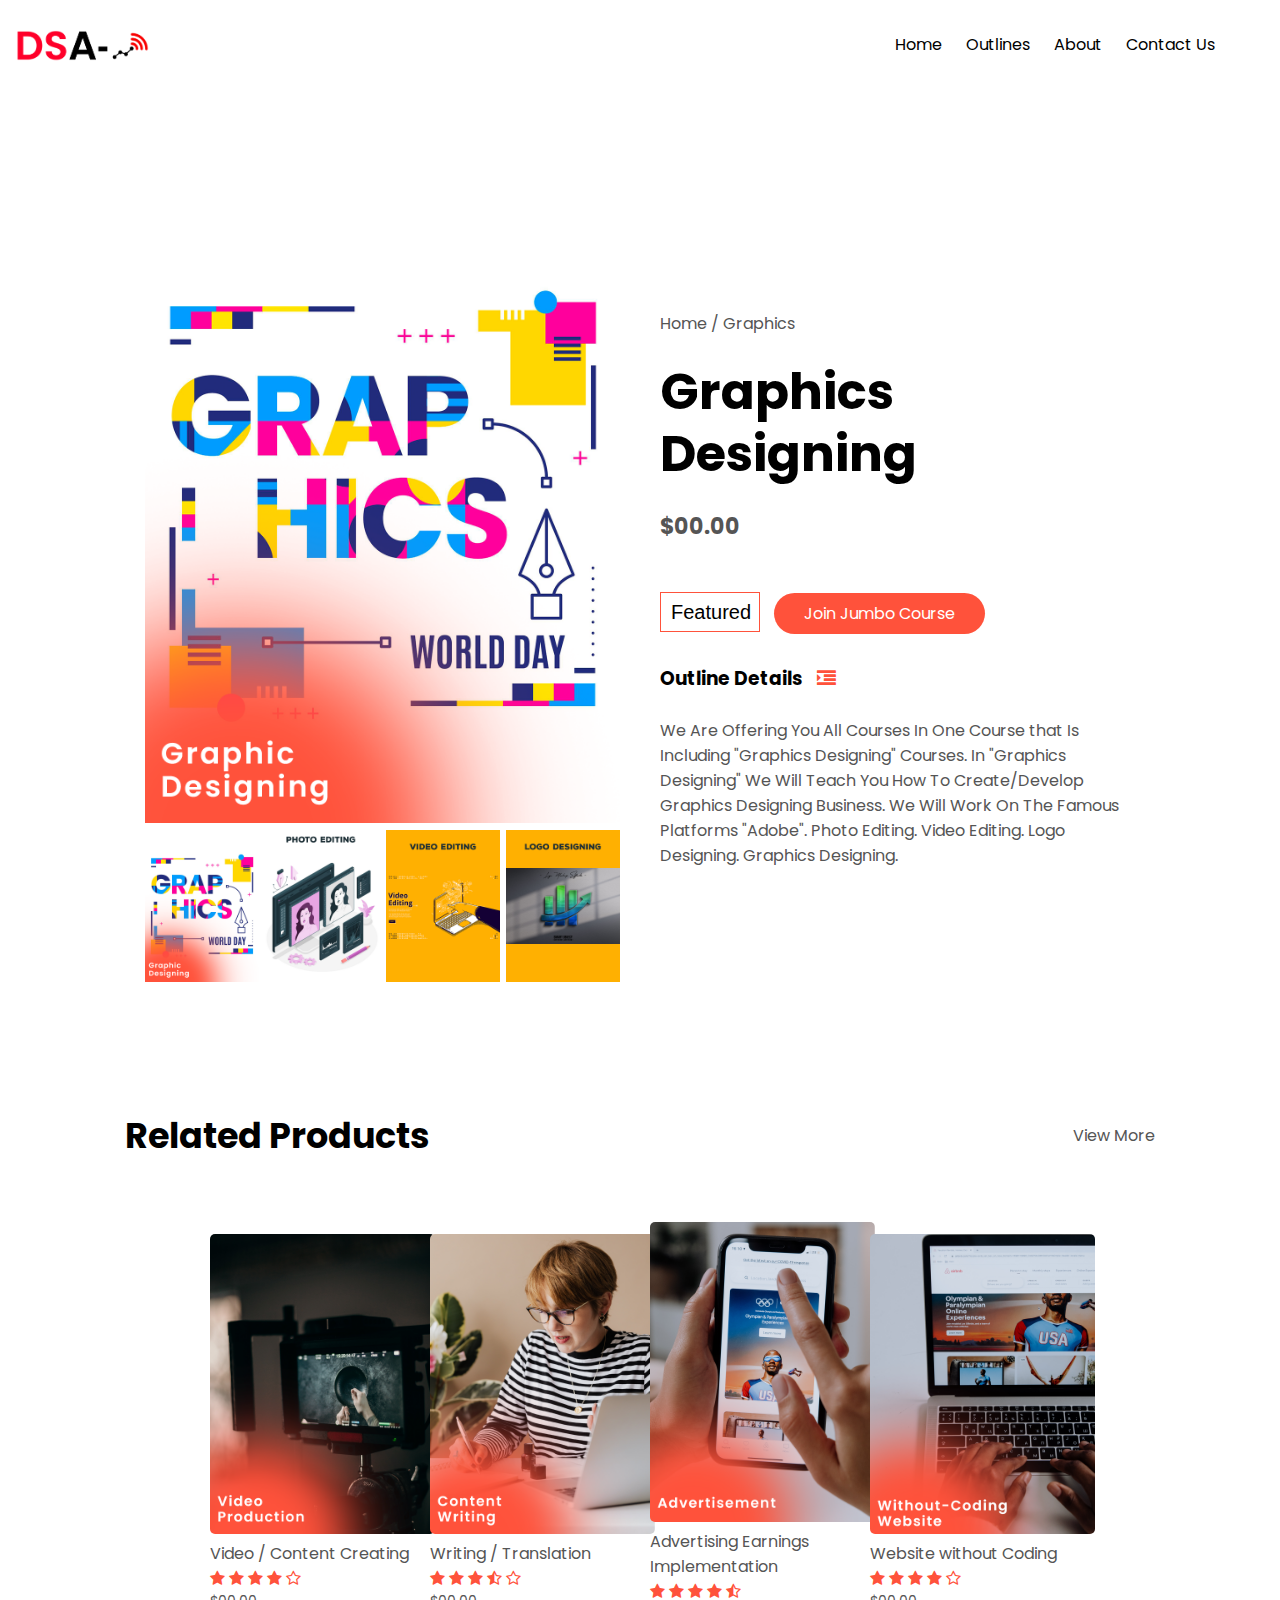
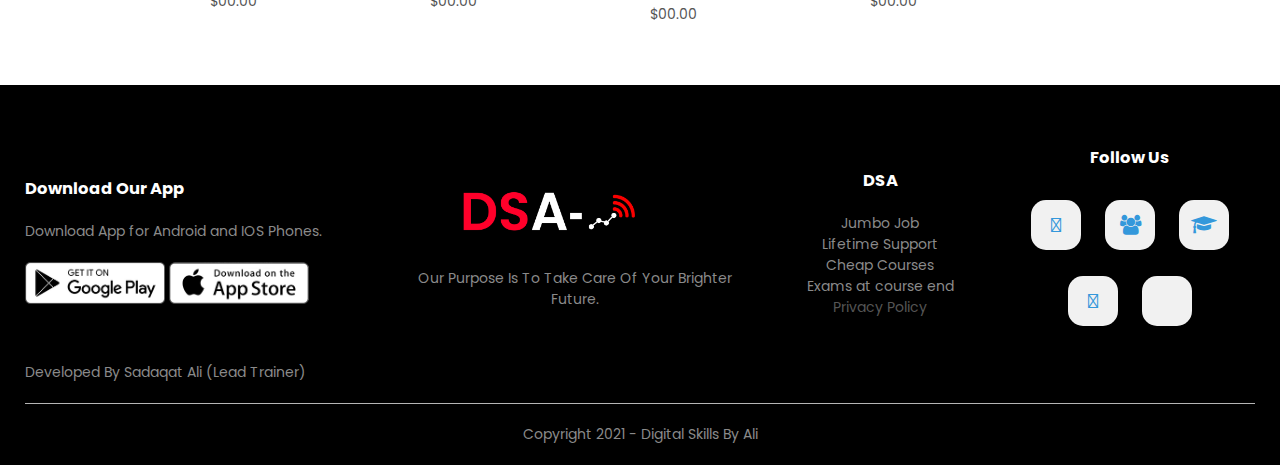
<file: product-details3.html>
<!DOCTYPE html>
<html lang="en">
<head> 
    <meta charset="UTF-8">
    <meta name="viewport" content="width=device-width, initial-scale=1.0">
    <title>OutLine Detail - DSA</title>
    <link rel="stylesheet" href="style.css">
    <link rel="preconnect" href="https://fonts.gstatic.com">
<link href="https://fonts.googleapis.com/css2?family=Poppins:wght@300;400;500;600;700&display=swap" rel="stylesheet">
    <link rel="stylesheet" href="https://stackpath.bootstrapcdn.com/font-awesome/4.7.0/css/font-awesome.min.css">
    </head>
     <body>
       
        
        <div class="container">
        <div class="navbar">
        <div class="logo">
            <a href="index.html">
        <img src="images/dsa.png" width="135px" class="logoimg">
                </a>
        </div>
        <nav>
        <ul id="MenuItems">
            <li><a href="index.html">Home</a></li>
            <li><a href="products.html">Outlines</a></li>
            <li><a href="about.html">About</a></li>
            <li><a href="contact_us.html">Contact Us</a></li>


            </ul>
        
        </nav>
            <img src="images/menu.png" class="menu-icon" onclick="menutoggle()">

        </div>
            
        </div>
<!-----------------single product detail----------->
         <div class="small-container single-product">
         <div class="row">
             <div class="col-2">
             <img src="images/graphics1.png" width="100%" id="ProductImg">
                 <div class="small-img-row">
                 <div class="small-img-col">
                     <img src="images/graphics1.png" width="100%" class="small-img">
                     </div>
                     <div class="small-img-col">
                     <img src="images/graphics2.png" width="100%" class="small-img">
                     </div>
                     <div class="small-img-col">
                     <img src="images/graphics3.png" width="100%" class="small-img">
                     </div>
                     <div class="small-img-col">
                     <img src="images/graphics4.png" width="100%" class="small-img">
                     </div>
                 </div>
             </div>
             <div class="col-2">
             <p>Home / Graphics</p>
                 <h1>Graphics Designing</h1>
                 <h4>$00.00</h4>
<!--
                 <select >
                 <option >Select Size</option>               
                 <option>XXL</option>
                 <option>XL</option>
                 <option>Large</option>                 <option>Medium</option>
                 <option>Small</option>


                 </select>
-->
                 <input type="text" value="Featured">
            <a href="pngs/form.png" download="Form.png" class="btn">Join Jumbo Course</a>
                 <h3>Outline Details <i class="fa fa-indent"></i> 
                </h3>
                 <br> 
                 <p>We Are Offering You All Courses In One Course that Is Including "Graphics Designing" Courses. In "Graphics Designing" We Will Teach You How To Create/Develop Graphics Designing Business. We Will Work On The Famous Platforms "Adobe".
                     Photo Editing. Video Editing. Logo Designing. 
                     Graphics Designing.
                 </p>
             </div>
             </div>
         </div>
         
         
         
         
         
         
         
         
         
         
         
         
         
         
<!------------title------->
        
    <div class="small-container">
        <div class="row row-2">
            <h2>Related Products</h2>
            <a href="products.html">
            <p>View More</p>
                </a>
            </div>
         </div>
         


    
    
        <div class="ali">
    <div class="row">
    <div class="col-4">
        <a href="product-details5.html">
            <img src="images/video1.png">
        </a>
        <h4>Video / Content Creating</h4>
        <div class="rating">
            <i class="fa fa-star"></i>
            <i class="fa fa-star"></i>
            <i class="fa fa-star"></i>
            <i class="fa fa-star"></i>
            <i class="fa fa-star-o"></i>
        </div>
        <p>$00.00</p>
    </div>
    <div class="col-4">
        <a href="product-details6.html">
            <img src="images/blog1.png">
        </a>
        <h4>Writing / Translation</h4>
        <div class="rating">
            <i class="fa fa-star"></i>
            <i class="fa fa-star"></i>
            <i class="fa fa-star"></i>
            <i class="fa fa-star-half-o"></i>
            <i class="fa fa-star-o"></i>
        </div>
        <p>$00.00</p>
    </div>
    <div class="col-4">
        <a href="product-details7.html">
            <img src="images/ads1.png">
        </a>
        <h4>Advertising Earnings Implementation</h4>
        <div class="rating">
            <i class="fa fa-star"></i>
            <i class="fa fa-star"></i>
            <i class="fa fa-star"></i>
            <i class="fa fa-star"></i>
            <i class="fa fa-star-half-o"></i>
        </div>
        <p>$00.00</p>
    </div>
    <div class="col-4">
        <a href="product-details8.html">
            <img src="images/wwc1.png">
        </a>
        <h4>Website without Coding</h4>
        <div class="rating">
            <i class="fa fa-star"></i>
            <i class="fa fa-star"></i>
            <i class="fa fa-star"></i>
            <i class="fa fa-star"></i>
            <i class="fa fa-star-o"></i>
        </div>
        <p>$00.00</p>
    </div>
    </div>
    
    
        </div>


        
<!--        ---------footer-------->
        <div class="footer">
        <div class="container">
            <div class="row">
                <div class="footer-col-1">
                    <h3>Download Our App</h3>
                    <p>Download App for Android and IOS Phones.</p>
                    <div class="app-logo">
                        <img src="images/play-store.png">
                        <img src="images/app-store.png">
        
                    </div>
                </div>
                <div class="footer-col-2">
                    <a href="index.html">
                        <img src="images/dsa white.png" width="245px" class="logoimg">
                    </a>
                    <p>Our Purpose Is To Take Care Of Your Brighter Future.</p>
                </div>
                <div class="footer-col-3">
                    <h3>DSA</h3>
                    <ul>
                        <li>Jumbo Job</li>
                        <li>Lifetime Support</li>
                        <li>Cheap Courses</li>
                        <li>Exams at course end</li>
                        <a href="about.html">
                            <li>Privacy Policy</li>
                        </a>
        
                    </ul>
                </div>
                <div class="footer-col-4">
                    <h3>Follow Us</h3>
                    <ul>
                        <a class="btn3" href="https://www.facebook.com/digitalskillsbyali/">
                            <i class="fab fa-facebook-f"></i>
                        </a>
                        <a class="btn3" href="https://www.facebook.com/groups/253959349431152">
                            <i class="fa fa-users"></i>
                        </a>
                        <a class="btn3" href="https://mtb.edu.pk/">
                            <i class="fa fa-graduation-cap"></i>
                        </a>
                        <a class="btn3" href="https://github.com/sadaqat547">
                            <i class="fab fa-github"></i>
                        </a>
                        <a class="btn3" href="http://m.me/BusinessPersonSDK">
                            <i class="fab fa-facebook-messenger"></i>
                        </a>
        
        
                    </ul>
        
                </div>
        
        
            </div>
            <p class="developer">Developed By Sadaqat Ali (Lead Trainer)</p>
            <hr>
            <p class="copyright">Copyright 2021 - Digital Skills By Ali</p>
        </div>
        </div>
        
        
<!--        --------js for toggle menu-------->
        <script>
        var MenuItems = document.getElementById("MenuItems");
            MenuItems.style.maxHeight = "0px";
            function menutoggle(){
                if(MenuItems.style.maxHeight == "0px"){
                    MenuItems.style.maxHeight = "200px";
                }
                else
                {
                    MenuItems.style.maxHeight = "0px";
                }
            }
        </script>
<!---------------js for product gallery--------->
         <script>
         var ProductImg = document.getElementById("ProductImg");
         var SmallImg = document.getElementsByClassName("small-img");
             SmallImg[0].onclick = function()
             {
                ProductImg.src =  SmallImg[0].src;
             }
             SmallImg[1].onclick = function()
             {
                ProductImg.src =  SmallImg[1].src;
             }
             SmallImg[2].onclick = function()
             {
                ProductImg.src =  SmallImg[2].src;
             }
             SmallImg[3].onclick = function()
             {
                ProductImg.src =  SmallImg[3].src;
             }
         </script>
         
        
         
         
         
         
         
         
    </body>
</html>
</file>
<file: style.css>
@import url("https://fonts.googleapis.com/css?family=Lobster+Two:700|Poppins&display=swap");

* {
  margin: 0;
  padding: 0;
  box-sizing: border-box;
}
body {
  font-family: "Poppins", sans-serif;
}
#loading {
  position: fixed;
  width: 100%;
  height: 100vh;
  background: #fff url("images/loader.gif") no-repeat center center;
  z-index: 99999;
}
.navbar {
  display: flex;
  align-items: center;
  border-radius: 40px;
  padding: 20px;
}

.clickhere {
  font-size: 0px;
  resize: horizontal;
}

nav {
  flex: 1;
  text-align: right;
}

nav ul {
  display: inline-block;
  list-style-type: none;
}
nav ul li {
  display: inline-block;
  margin-right: 20px;
}
nav ul li a {
  color: rgb(0, 0, 0);
  text-decoration: none;
  font-size: 16px;
}
nav ul li::after {
  content: "";
  width: 0%;
  border: 5px;
  height: 2px;
  background: #ff523b;
  display: block;
  margin: auto;
  transition: 0.5s;
}

nav ul li:hover::after {
  width: 100%;
}
a {
  text-decoration: none;
  color: #555;
}
p {
  color: #555;
}
.container {
  max-width: 1300px;
  margin: auto;
  padding-left: 25px;
  padding-right: 25px;
}
.row {
  display: flex;
  align-items: center;
  flex-wrap: wrap;
  justify-content: space-around;
}
.rowheader {
  display: flex;
  align-items: center;
  flex-wrap: wrap;
  justify-content: space-around;
}
.col-2 {
  flex-basis: 50%;
  min-width: 300px;
}
.col-2 img {
  max-width: 100%;
  padding: 50px 0;
}
.col-2 img:hover {
  transition: 1s;
  transform: scale(1.1);
  z-index: 2;
}
.logoimg {
  margin-top: 10px;
  margin-left: -30px;
  margin-right: 20px;
}

.col-2 h1 {
  font-size: 50px;
  line-height: 62px;
  margin: 25px 0;
}
.hire_us{
  display: inline-block;
  color: #ffffff;
  border: none;
  border-radius: 30px;
  transition: ease-out 0.5s;
  outline: none;
  border: 2px solid #ffffff;
  position: relative;
  z-index: 1;
}
.btn1 {
  display: inline-block;
  color: #ff523b;
  padding: 8px 30px;
  margin: 30px 0;
  border: none;
  border-radius: 30px;
  transition: ease-out 0.5s;
  outline: none;
  border: 2px solid #ff523b;
  position: relative;
  z-index: 1;
}
.btnhire {
  display: inline-block;
  color: #ff523b;
  padding: 6px 10px;
  margin: 20px 0;
  border: none;
  border-radius: 30px;
  transition: ease-out 0.5s;
  outline: none;
  border: 2px solid #ff523b;
  position: relative;
  z-index: 1;
}

.btn1:hover {
  cursor: pointer;
  color: white;
  border-color: black;
}
.hire_us:hover {
  cursor: pointer;
  color: white;
  border-color: black;
}

.btnhire:hover {
  cursor: pointer;
  color: white;
  border-color: black;
}
.btn1::before {
  transition: 0.5s all ease;
  position: absolute;
  top: 0;
  left: 50%;
  right: 50%;
  bottom: 0;
  opacity: 0;
  content: "";
  background-color: black;
}
.hire_us::before {
  transition: 0.5s all ease;
  position: absolute;
  top: 0;
  left: 50%;
  right: 50%;
  bottom: 0;
  opacity: 0;
  content: "";
  background-color: black;
}
.btnhire::before {
  transition: 0.5s all ease;
  position: absolute;
  top: 0;
  left: 50%;
  right: 50%;
  bottom: 0;
  opacity: 0;
  content: "";
  background-color: black;
}
.btn1:hover:before {
  transition: 0.5s all ease;
  left: 0;
  border-radius: 30px;
  right: 0;
  opacity: 1;
  z-index: -1;
}
.hire_us:hover:before {
  transition: 0.5s all ease;
  left: 0;
  border-radius: 30px;
  right: 0;
  opacity: 1;
  z-index: -1;
}
.btnhire:hover:before {
  transition: 0.5s all ease;
  left: 0;
  border-radius: 30px;
  right: 0;
  opacity: 1;
  z-index: -1;
}
.btn2 {
  display: inline-block;
  background: #ff523b;
  color: #fff;
  padding: 8px 30px;
  margin: 30px 0;
  border: none;
  border-radius: 30px;
  box-shadow: inset 0 0 0 0 black;
  transition: ease-out 0.5s;
  outline: none;
}

.btn2:hover {
  box-shadow: inset 210px 0 0 0 black;
  cursor: pointer;
  color: white;
}

.btn {
  display: inline-block;
  background: #ff523b;
  color: #fff;
  padding: 8px 30px;
  margin: 30px 0;
  border: none;
  border-radius: 30px;
  box-shadow: inset 0 0 0 0 black;
  transition: ease-out 0.5s;
  outline: none;
}

.btn:hover {
  box-shadow: inset 210px 0 0 0 black;
  cursor: pointer;
  color: white;
}

.header {
  background: radial-gradient(#fff, #ffd6d6);
}
.header .row {
  margin-top: 70px;
}
.first-time {
  color: black;
  text-shadow: black;
}

/* ----------------typing anim------------ */

h2 {
  font-weight: 50px;
  font-size: 35px;
}
.col-2 h2 span.typed-text {
  font-weight: 50px;
  font-size: 35px;
  color: red;
}

.col-2 h2 span.cursor {
  display: inline-block;
  background-color: red;
  margin-left: 0.1rem;
  width: 3px;
  animation: blink 1s infinite;
}
.col-2 h2 span.cursor.typing {
  animation: none;
}

@keyframes blink {
  0% {
    background-color: red;
  }

  49% {
    background-color: red;
  }

  50% {
    background-color: transparent;
  }

  99% {
    background-color: transparent;
  }

  100% {
    background-color: red;
  }
}

/* ----------------typing anim------------ */
/* -----------nav and header--------- */
/* -----------images sliding------------ --------------col-3---------- */

.carousel {
  margin-top: 40px;
  background: rgb(255, 255, 255);
}

.carousel-cell {
  width: auto;
  height: 400px;
  margin-right: 10px;
  border-radius: 5px;
  counter-increment: carousel-cell;
}

/* cell number */
.carousel-cell:before {
  display: block;
  text-align: center;
  content: counter(gallery-cell);
  line-height: 200px;
  font-size: 80px;
  color: white;
}

.categories {
  margin: 70px 0;
}

.col-3 {
  flex-basis: 30%;

  min-width: 250px;
  margin-bottom: 30px;
}

.col-3 img {
  height: 100%;
  width: 100%;
}
.col-3 p {
  font-size: 12px;
  margin: 12px 0;
  color: #777;
}

.col-3-joincourse p {
  font-size: 19px;
  margin: 12px 0;
  padding-left: 20%;
  scroll-padding-top: 10%;
  padding-right: 20%;
  color: #777;
}
.ccc {
  align-content: center;
}
.small-container {
  max-width: 1080px;
  margin: auto;
  padding-left: 25px;
  padding-right: 25px;
}
/* -----------images------------ --------------col-3---------- */

/* ------------col33 about --------------- */
.col-33 {
  flex-basis: 30%;
  min-width: 650px;
  margin-bottom: 30px;
}
.col-33 img {
  height: 100%;
  width: 100%;
}
/* ------------col33 about --------------- */
/* ---------------detailedoutlines---------- */
.col-4 {
  flex-basis: 25%;
  padding: 10px;
  min-width: 200px;
  margin-bottom: 50px;
  transition: transform 0.5s;
}
.col-4 img {
  width: 225px;
  height: 300px;
  border-radius: 5px;
  align-items: center;
}

h4 {
  color: #555;
  font-weight: normal;
}
.col-4 p {
  font-size: 14px;
}
.rating .fa {
  color: #ff523b;
}
.col-4:hover {
  transform: scale(1.3);
  z-index: 2;
}
.col-hire {
  flex-basis: 25%;
  min-width: max-content;
  margin-bottom: 50px;
  transition: transform 0.5s;
}

.col-hire img {
  width: 1000px;
  height: 714px;
  border-radius: 5px;
  align-items: center;
}
/* ---------------detailedoutlines---------- */
/* ----------titles------------- */
.title {
  text-align: center;
  margin: 0 auto 8px;
  position: relative;
  line-height: 60px;
  color: #555;
}
.subtitle {
  text-align: center;
  margin: 0 auto 8px;
  position: relative;
  line-height: 60px;
  color: #555;
}

.title:hover::after {
  width: 20%;
}

.title::after {
  content: "";
  background: #ff523b;
  width: 5%;
  height: 4px;
  border-radius: 5px;
  display: block;

  margin: auto;
  transition: 0.5s;
}
/* ----------titles------------- */
/* ----------------titleeeee----------- */
.titlee {
  text-align: center;
  margin: 0 auto 8px;
  position: relative;
  line-height: 60px;
  color: white;
  padding: 20px;
}

.titlee:hover::after {
  width: 20%;
}

.titlee::after {
  content: "";
  background: #ff523b;
  width: 5%;
  height: 4px;
  border-radius: 5px;
  display: block;
  margin: auto;
  transition: 0.5s;
}

/* ----------------titleeeee----------- */
/*-------text outlines-------*/
.offer {
  background: radial-gradient(#fff, #ffd6d6);
  /* background: radial-gradient(#fff, #ebe9e9); */

  margin-top: 80px;
  padding: 30px 0;
}
.col-2 .offer-img {
  padding: 50px;
}
small {
  color: #555;
}
/*-------text outlines-------*/
/* -----------------pricingtable-------- */
.pricingbody {
  background: radial-gradient(#fff, #ffd6d6);

  padding: 20px;
}
.pricing-table {
  display: flex;
  flex-wrap: wrap;
  justify-content: space-around;
  width: min(1600px, 100%);
  margin: auto;
}

.pricing-card {
  flex: 1;
  height: 100%;
  max-width: 360px;
  border: 2px solid black;
  box-shadow: 0 0 20px 0 rgba(0, 0, 0, 0.1);
  border-radius: 8px;
  margin: 20px 10px;
  text-align: center;
  box-shadow: black 2px;
  cursor: pointer;
  overflow: hidden;
  color: black;
  transition: 0.3s linear;
}

.pricing-card-header1 {
  background-color: black;
  display: inline-block;
  color: #fff;
  padding: 12px 20px;
  border-radius: 0 0 20px 20px;
  font-size: 12px;
  text-transform: uppercase;
  font-weight: 600;
  transition: 0.4s linear;
}
.pricing-card-header2 {
  background-color: black;
  display: inline-block;
  color: #fff;
  padding: 22px 27px;
  border-radius: 0 0 50px 50px;
  font-size: 14px;
  text-transform: uppercase;
  font-weight: 600;
  transition: 0.4s linear;
}
.pricing-card-header3 {
  background-color: black;
  display: inline-block;
  color: #fff;
  padding: 32px 20px;
  border-radius: 0 0 45px 45px;
  font-size: 16px;
  text-transform: uppercase;
  font-weight: 600;
  transition: 0.4s linear;
}
.pricing-card-header4 {
  background-color: black;
  display: inline-block;
  color: #fff;
  padding: 22px 27px;

  border-radius: 0 0 50px 50px;
  font-size: 14px;
  text-transform: uppercase;
  font-weight: 600;
  transition: 0.4s linear;
}
.pricing-card-header5 {
  background-color: black;
  display: inline-block;
  color: #fff;
  padding: 12px 20px;

  border-radius: 0 0 20px 20px;
  font-size: 12px;
  text-transform: uppercase;
  font-weight: 600;
  transition: 0.4s linear;
}

.pricing-card:hover .pricing-card-header1 {
  box-shadow: 0 0 0 26em black;
}
.pricing-card:hover .pricing-card-header2 {
  box-shadow: 0 0 0 26em black;
}
.pricing-card:hover .pricing-card-header3 {
  box-shadow: 0 0 0 26em black;
}
.pricing-card:hover .pricing-card-header4 {
  box-shadow: 0 0 0 26em black;
}
.pricing-card:hover .pricing-card-header5 {
  box-shadow: 0 0 0 26em black;
}

.price {
  font-size: 40px;
  color: #ff523b;
  margin: 40px 0;
  transition: 0.2s linear;
}

.price sup,
.price span {
  font-size: 22px;
  font-weight: 700;
}

.pricing-card:hover,
.pricing-card:hover .price {
  color: #fff;
  transform: scale(1.1);
}

.pricing-card li {
  font-size: 16px;
  padding: 3px;
  text-transform: uppercase;
}

.order-btn {
  display: inline-block;
  margin-bottom: 40px;
  margin-top: 30px;
  border: 2px solid black;
  color: black;
  padding: 18px 40px;
  border-radius: 8px;
  text-transform: uppercase;
  font-weight: 500;
  transition: 0.3s linear;
}

.order-btn:hover {
  background-color: black;
  color: #fff;
}

@media screen and (max-width: 1100px) {
  .pricing-card {
    flex: 50%;
  }
}
/* -----------------pricingtable-------- */

/*<!----------testimonial-------->*/
/* ------------student reviews-------------- */
.testimonial {
  padding-top: 100px;
}
.testimonial .col-3 {
  text-align: center;
  padding: 40px 20px;
  box-shadow: 0 0 20px 0 rgba(0, 0, 0, 0.1);
  cursor: pointer;
  transition: transform 0.5s;
}
.testimonial .col-33 {
  text-align: center;
  padding: 40px 20px;
  box-shadow: 0 0 20px 0 rgba(0, 0, 0, 0.1);
  cursor: pointer;
  transition: transform 0.5s;
}
.testimonial .col-3 img {
  width: 50px;
  margin-top: 20px;
  border-radius: 50%;
}
.testimonial .col-33 img {
  width: 100px;
  margin-top: 20px;
  border-radius: 50%;
}
.testimonial .col-3:hover {
  transform: translateY(-10px);
}
.fa.fa-quote-left {
  font-size: 34px;
  color: #ff523b;
}

.testimonial .col-3 h3 {
  font-weight: 600;
  color: #555;
  font-size: 16px;
}
/* ------------student reviews-------------- */
/* -------connected colleges----- -----------col-5------------ */

.brands {
  margin: 100px auto;
}
.col-5 {
  margin-top: 60px;
  width: 160px;
}
.col-5 img {
  width: 100%;
  cursor: pointer;
  filter: grayscale(100%);
}
.col-5 img:hover {
  filter: grayscale(0);
}
.brands h1 {
  text-align: center;
}
.brands p {
  text-align: center;
}
.mtbbrand:hover {
  filter: grayscale(0);
}
.mtbbrand {
  color: red;
  width: 100%;
  cursor: pointer;
  filter: grayscale(100%);
}
/* -------connected colleges----------------col-5------------ */

/*------footer--------*/
.footer {
  background: #000;
  color: #8a8a8a;
  font-size: 14px;
  padding: 60px 0 20px;
}
.footer p {
  color: #8a8a8a;
}
.footer h3 {
  color: #fff;
  margin-bottom: 20px;
}
.footer-col-1,
.footer-col-2,
.footer-col-3,
.footer-col-4 {
  min-width: 250px;
  margin-bottom: 20px;
}
.footer-col-1 {
  flex-basis: 30%;
}
.footer-col-2 {
  flex: 1;
  text-align: center;
}
.footer-col-2 img {
  width: 180px;
  margin-bottom: 20px;
}
.footer-col-3,
.footer-col-4 {
  flex-basis: 12%;
  text-align: center;
}
ul {
  list-style-type: none;
}
.app-logo {
  margin-top: 20px;
}
.app-logo img {
  width: 140px;
}
.footer hr {
  border: none;
  background: #b5b5b5;
  height: 1px;
  margin: 20px 0;
}
.copyright {
  text-align: center;
}
.developer {
  text-align: left;
}
.menu-icon {
  width: 28px;
  margin-left: 20px;
  display: none;
}

.btn3 {
  display: inline-block;
  width: 50px;
  height: 50px;
  background: #f1f1f1;
  margin: 10px;
  border-radius: 30%;
  box-shadow: 0 5px 15px -5px #00000070;
  color: #3498db;
  overflow: hidden;
  position: relative;
}
.btn3 i {
  line-height: 50px;
  font-size: 20px;
  transition: 0.2s linear;
}
.btn3:hover i {
  transform: scale(1.3);
  color: #f1f1f1;
}
.btn3::before {
  content: "";
  position: absolute;
  width: 120%;
  height: 120%;
  background: #3498db;
  transform: rotate(45deg);
  left: -110%;
  top: 90%;
}
.btn3:hover::before {
  animation: aaa 0.7s 1;
  top: -10%;
  left: -10%;
}
@keyframes aaa {
  0% {
    left: -110%;
    top: 90%;
  }
  50% {
    left: 10%;
    top: -30%;
  }
  100% {
    top: -10%;
    left: -10%;
  }
}
/* ------------footer----------- */
/* ---------------------contactus page--------------- */
section {
  margin-top: 0px;
  margin-left: 200px;
  margin-bottom: 0px;
  height: 100%;
  width: 100%;
  padding-bottom: 0px;
  background-color: rgb(255, 255, 255);
  display: flex;
  align-items: center;
  justify-content: center;
  flex-direction: column;
}
.container-cs {
  width: 90%;
  max-width: 500px;
  margin: 0 auto;
  padding: 20px;
  box-shadow: 0px 0px 40px #00000010;
  background-color: white;
  border-radius: 8px;
  margin-bottom: 20px;
}

.form-group {
  width: 100%;
  margin-top: 20px;
  font-size: 20px;
}

.form-group input,
.form-group textarea {
  width: 100%;
  padding: 2px;
  font-size: 18px;
  border-radius: 2px;
  border: 1px solid rgba(0, 0, 0, 0.199);
  margin-top: 5px;
}

textarea {
  resize: horizontal;
}

button[type="submit"] {
  width: 100%;
  border: none;
  outline: none;
  padding: 20px;
  font-size: 24px;
  border-radius: 8px;
  font-family: "Montserrat";
  color: #000000;
  text-align: center;
  cursor: pointer;
  margin-top: 10px;
  transition: 0.3s ease background-color;
}

button[type="submit"]:hover {
  background-color: rgb(255, 255, 255);
}

#status {
  width: 90%;
  max-width: 500px;
  text-align: center;
  padding: 10px;
  margin: 0 auto;
  border-radius: 8px;
}

#status.success {
  background-color: rgb(211, 250, 153);
  animation: status 4s ease forwards;
}

#status.error {
  background-color: rgb(250, 129, 92);
  color: white;
  animation: status 4s ease forwards;
}

@keyframes status {
  0% {
    opacity: 1;
    pointer-events: all;
  }

  90% {
    opacity: 1;
    pointer-events: all;
  }

  100% {
    opacity: 0;
    pointer-events: none;
  }
}

.location {
  width: 80%;
  margin-right: 100px;
  padding: 80px 0;
}

.location iframe {
  width: 100%;
}
.contact-us {
  width: 80%;
  margin: auto;
}
.contact-col {
  flex-basis: 48%;
  margin-bottom: 30px;
}
.contact-col div {
  display: flex;
  align-items: center;
  margin-bottom: 40px;
}
.contact-col div .fa {
  font-size: 28px;
  color: #f44336;
  margin: 10px;
  margin-right: 30px;
}
.contact-col div p {
  padding: 0;
}
.contact-col div h5 {
  font-size: 20px;
  margin-bottom: 5px;
  color: #555;
  font-weight: 400;
}

/* ---------------------contactus page--------------- */

/* ---------------------our team----------- */

.containerr {
  margin: 40px 40px;
  color: white;
}

.heading {
  font-size: 60px;
  color: white;
  align-content: center;
  text-align: center;
  margin: 0px;
}

.profiles {
  display: flex;
  justify-content: space-around;
  padding: 20px;
  /* padding-left: 30px;
  padding-right: 30px; */
}

.profile {
  flex-basis: 260px;
  padding: 10px;
}

.profile .profile-img {
  height: 230px;
  width: 230px;
  border-radius: 50%;
  filter: grayscale(100%);
  cursor: pointer;
  transition: 0.5s;
}

.profile:hover .profile-img {
  filter: grayscale(0);
}

.user-name {
  color: #000;
  text-align: center;
  margin-top: 30px;
  font-size: 30px;
  visibility: visible;
}
.user-namee {
  color: #000;
  text-align: center;
  margin-top: 30px;
  font-size: 26px;
  visibility: visible;
}

.profile h5 {
  font-size: 12px;
  font-weight: 600;
  letter-spacing: 0px;
  color: rgb(51, 51, 51);
  text-align: center;
}

.profile p {
  font-size: 12px;
  margin-top: 14px;
  text-align: justify;
}
/* ---------------------our team----------- */

/* ------------------what we offer----------------- */
.services-section {
  background: url(images/bg.jpg);
  background-size: cover;
  padding: 20px;
}

.inner-width {
  width: 100%;
  max-width: 1200px;
  margin: auto;
  padding: 0 20px;
  overflow: hidden;
}

/* .section-title {
  text-align: center;
  color: #ddd;
  text-transform: uppercase;
  font-size: 30px;
} */

/* .border {
  width: 160px;
  height: 2px;
  background: #82ccdd;
  margin: 40px auto;
} */

.services-container {
  display: flex;
  flex-wrap: wrap;
  justify-content: center;
}

.service-box {
  max-width: 23.3%;
  padding: 20px;
  text-align: center;
  color: white;
  cursor: pointer;
}

.service-icon {
  display: inline-block;
  width: 70px;
  height: 70px;
  border: 3px solid #f44336;
  color: #f44336;
  transform: rotate(45deg);
  margin-bottom: 30px;
  margin-top: 16px;
  transition: 0.3s linear;
}

.service-icon i {
  line-height: 70px;
  transform: rotate(-45deg);
  font-size: 26px;
}

.service-box:hover .service-icon {
  background: #f44336;
  color: white;
}

.service-title {
  font-size: 18px;
  text-transform: uppercase;
  margin-bottom: 10px;
}

.service-desc {
  font-size: 14px;
}

@media screen and (max-width: 960px) {
  .service-box {
    max-width: 45%;
  }
}

@media screen and (max-width: 768px) {
  .service-box {
    max-width: 50%;
  }
}

@media screen and (max-width: 480px) {
  .service-box {
    max-width: 100%;
  }
}

/* ----------what we offer--------------- */

/*---------all outlines page---------*/
.row-2 {
  justify-content: space-between;
  margin: 100px auto 50px;
}
select {
  border: 1px solid #ff523b;
  padding: 5px;
}
select:focus {
  outline: none;
}
.page-btn {
  margin: 0 auto 80px;
}
.page-btn span {
  display: inline-block;
  border: 1px solid #ff523b;
  margin-left: 10px;
  width: 40px;
  height: 40px;
  text-align: center;
  line-height: 40px;
  cursor: pointer;
}
.page-btn span:hover {
  background: #ff523b;
  color: #fff;
}
/*---------all outlines page---------*/

/*------------single products detail------------*/
.single-product {
  margin-top: 80px;
}
.single-product .col-2 img {
  padding: 0;
}
.single-product .col-2 {
  padding: 20px;
}
.single-product h4 {
  margin: 20px 0;
  font-size: 22px;
  font-weight: bold;
}
.single-product select {
  display: block;
  padding: 10px;
  margin-top: 20px;
}
.single-product input {
  width: 100px;
  height: 40px;

  padding-left: 10px;
  font-size: 20px;
  margin-right: 10px;
  border: 1px solid #ff523b;
}
input:focus {
  outline: none;
}
.single-product .fa {
  color: #ff523b;
  margin-left: 10px;
}
.small-img-row {
  display: flex;
  justify-content: space-between;
}
.small-img-col {
  flex-basis: 24%;
  cursor: pointer;
}

.ali {
  padding-left: 200px;
  padding-right: 200px;
}
/*------------single products detail------------*/

/* ---------------------aboutdsa----------- */

.service-section {
  padding: 70px;
}

.single-service {
  width: 220px;
  height: 240px;
  text-align: left;
  padding: 40px;
  margin-bottom: 30px;
  box-shadow: 0px 0px 20px #dddddd;
  transition: 0.5s;
  transition: 1s;
}

.single-service:hover {
  box-shadow: 0px 30px 50px 0px rgba(0, 0, 29, 0.1);
  transform: scale(1.2);
  transform: rotate(360deg);
}

.single-service i {
  font-size: 70px;
  color: #fa0a48;
  margin-bottom: 10px;
}

.single-service h3 {
  font-size: 24px;
  font-weight: 700;
  margin-bottom: 10px;
}

.single-service p {
  font-size: 16px;
  font-weight: 400;
  color: #777;
}
/* ---------------------aboutdsa----------- */

/* ---------------onlinetoast---------------- */
.wrapper {
  position: absolute;
  top: 20px;
  left: 20px;
  animation: show_toast 1s ease forwards;
}
@keyframes show_toast {
  0% {
    transform: translateX(-100%);
  }
  40% {
    transform: translateX(10%);
  }
  80%,
  100% {
    transform: translateX(20px);
  }
}
.wrapper.hide {
  animation: hide_toast 1s ease forwards;
}
@keyframes hide_toast {
  0% {
    transform: translateX(20px);
  }
  40% {
    transform: translateX(10%);
  }
  80%,
  100% {
    opacity: 0;
    pointer-events: none;
    transform: translateX(-100%);
  }
}
.wrapper .toast {
  background: #fff;
  padding: 20px 15px 20px 20px;
  border-radius: 10px;
  border-left: 5px solid #2ecc71;
  box-shadow: 1px 7px 14px -5px rgba(0, 0, 0, 0.15);
  width: 430px;
  display: flex;
  align-items: center;
  justify-content: space-between;
}
.wrapper .toast.offline {
  border-color: #ccc;
}
.toast .content {
  display: flex;
  align-items: center;
}
.content .icon {
  font-size: 25px;
  color: #fff;
  height: 50px;
  width: 50px;
  text-align: center;
  line-height: 50px;
  border-radius: 50%;
  background: #2ecc71;
}
.toast.offline .content .icon {
  background: #ccc;
}
.content .details {
  margin-left: 15px;
}
.details span {
  font-size: 20px;
  font-weight: 500;
}
.details p {
  color: #878787;
}
.toast .close-icon {
  color: #878787;
  font-size: 23px;
  cursor: pointer;
  height: 40px;
  width: 40px;
  text-align: center;
  line-height: 40px;
  border-radius: 50%;
  background: #f2f2f2;
  transition: all 0.3s ease;
}
.close-icon:hover {
  background: #efefef;
}

/* --------onlinetoast------------ */
/* --------------mtbdocumentry---------- */
.mtbdocumentry {
  width: 100%;
  margin-right: 100px;
  padding: 80px 0;
}

.mtbdocumentry iframe {
  width: 50%;
  margin-left: 300px;
}
/* ---------------mtbdocumentry-------- */
/* --------------------backtotop-------------- */
#back-to-top-btn {
  display: none;
  position: fixed;
  bottom: 140px;
  right: 40px;
  font-size: 26px;
  width: 50px;
  height: 50px;
  background-color: #fff;
  color: #333;
  cursor: pointer;
  outline: none;
  border: 3px solid #333;
  border-radius: 50%;
  transition-duration: 0.2s;
  transition-timing-function: ease-in-out;
  transition-property: background-color, color;
}
#back-to-top-btn:hover,
#back-to-top-btn:focus {
  background-color: #333;
  color: #fff;
}
/* --------------------backtotop-------------- */
/* --------------msngr--chat------- */
.messenger_float {
  position: fixed;
  width: 50px;
  height: 50px;

  bottom: 80px;
  right: 40px;
  background-color: #006aff;
  color: #fff;
  border-radius: 50px;
  text-align: center;
  font-size: 33px;
  z-index: 100;
}
.hire_us {
  position: fixed;
  width: max-content;
  height: max-content;

  bottom: 20px;
  right: 40px;
  padding: 12px;
  background-color: #006aff;
  text-decoration: none;
  color: rgb(255, 255, 255);
  border-radius: 35px;
  text-align: center;
  z-index: 100;
}
.hire_us p {
  font-size: 18px;
  color: white;
}

/* --------------msngr--chat------- */
/*-----media query for menu------------*/

@media only screen and (max-width: 800px) {
  nav ul {
    position: absolute;
    top: 70px;
    left: 0;
    background: #333;
    width: 100%;
    overflow: hidden;
    transition: max-height 0.5s;
  }
  nav ul li {
    display: block;
    margin-right: 50px;
    margin-top: 10px;
    margin-bottom: 10px;
  }
  nav ul li a {
    color: #fff;
  }
  .menu-icon {
    display: block;
    cursor: pointer;
  }
  .wrapper {
    visibility: hidden;
  }
  .col-33 {
    flex-basis: 30%;
    min-width: fit-content;
    margin-bottom: 30px;
  }
  .mtbdocumentry iframe {
    width: 70%;
    margin: 60px;
  }
  .messenger_float {
    width: 40px;
    height: 40px;
     bottom: 65px;
    right: 10px;
    font-size: 25px;
  }
  .hire_us {
    width: max-content;
    height: max-content;
   
    bottom: 20px;
    right: 10px;
  }
  .hire_us p {
    font-size: 11px;
    color: white;
  }
  #back-to-top-btn {
    font-size: 22px;
    width: 40px;
    height: 40px;
   
     bottom: 110px;
    right: 10px;
  }
  .carousel-cell {
    width: auto;
    height: 200px;
    margin-right: 10px;
    border-radius: 5px;
    counter-increment: carousel-cell;
  }
  .col-hire {
  flex-basis: 25%;
  min-width: max-content;
  margin-bottom: 50px;
  transition: transform 0.5s;
}

.col-hire img {
  width: 300px;
  height: 214px;
  border-radius: 5px;
  align-items: left;
}
}
/* ------------media query for menu------------ */
/* media query for less than 600 screen size*/
@media only screen and (max-width: 600px) {
  .row {
    text-align: center;
  }
  .col-2,
  .col-3,
  .col33,
  .col-4,
  .col-hire {
    flex-basis: 100%;
  }
  .single-product .row {
    text-align: left;
  }
  .single-product .col-2 {
    padding: 20px 0;
  }
  .single-product h1 {
    font-size: 26px;
    line-height: 32px;
  }
  .location {
    width: 80%;
    height: 80%;
    margin: auto;
  }
  .container-cs {
    width: 100%;
    max-width: 500px;
    margin-left: -190px;
    box-shadow: 0px 0px 40px #00000010;
    background-color: white;
    border-radius: 8px;
    margin-bottom: 20px;
  }
  .wrapper {
    visibility: hidden;
  }
  .col-33 {
    flex-basis: 30%;
    min-width: fit-content;
    margin-bottom: 30px;
  }
  .mtbdocumentry iframe {
    width: 70%;
    margin: 60px;
  }
  .messenger_float {
    width: 40px;
    height: 40px;
     bottom: 65px;
    right: 10px;
    font-size: 25px;
  }
  .hire_us {
    width: max-content;
    height: max-content;
   
    bottom: 20px;
    right: 10px;
  }
  .hire_us p {
    font-size: 11px;
    color: white;
  }
  #back-to-top-btn {
    font-size: 22px;
    width: 40px;
    height: 40px;
   
     bottom: 110px;
    right: 10px;
  }
  .carousel-cell {
    width: auto;
    height: 200px;
    margin-right: 10px;
    border-radius: 5px;
    counter-increment: carousel-cell;
  }
   .col-hire {
  flex-basis: 25%;
  min-width: max-content;
  margin-bottom: 50px;
  transition: transform 0.5s;
}

.col-hire img {
  width: 300px;
  height: 214px;
  border-radius: 5px;
  align-items: left;
}
}
/* media query for less than 600 screen size*/
/* -----------------1150 mobile------------------ */
@media only screen and (max-width: 1150px) {
  .profiles {
    flex-direction: column;
  }

  .profile {
    display: flex;
    flex-direction: column;
    align-items: center;
  }

  .profile p {
    text-align: center;
    margin: 20px 60px 80px 60px;
    font-size: 20px;
  }

  .mtbdocumentry iframe {
    width: 70%;
    margin: 60px;
  }
  .messenger_float {
    width: 40px;
    height: 40px;
     bottom: 65px;
    right: 10px;
    font-size: 25px;
  }
  .hire_us {
    width: max-content;
    height: max-content;
   
    bottom: 20px;
    right: 10px;
  }
  .hire_us p {
    font-size: 11px;
    color: white;
  }
 #back-to-top-btn {
    font-size: 22px;
    width: 40px;
    height: 40px;
   
     bottom: 110px;
    right: 10px;
  }
  .carousel-cell {
    width: auto;
    height: 200px;
    margin-right: 10px;
    border-radius: 5px;
    counter-increment: carousel-cell;
  }
   .col-hire {
  flex-basis: 25%;
  min-width: max-content;
  margin-bottom: 50px;
  transition: transform 0.5s;
}

.col-hire img {
  width: 300px;
  height: 214px;
  border-radius: 5px;
  align-items: left;
}
}
/* -----------------1150 mobile------------------ */
/* -----------------900 mobile------------------ */

@media only screen and (max-width: 900px) {
  .heading {
    font-size: 40px;
    color: white;
    text-align: center;
  }

  .heading span {
    font-size: 15px;
  }

  .profiles {
    margin: 20px 0;
  }

  .profile p {
    margin: 20px 10px 80px 10px;
  }

  .mtbdocumentry iframe {
    width: 70%;
    margin: 60px;
  }
  .messenger_float {
    width: 40px;
    height: 40px;
     bottom: 65px;
    right: 10px;
    font-size: 25px;
  }
  .hire_us {
    width: max-content;
    height: max-content;
   
    bottom: 20px;
    right: 10px;
  }
  .hire_us p {
    font-size: 11px;
    color: white;
  }
  #back-to-top-btn {
    font-size: 22px;
    width: 40px;
    height: 40px;
   
     bottom: 110px;
    right: 10px;
  }
  .carousel-cell {
    width: auto;
    height: 200px;
    margin-right: 10px;
    border-radius: 5px;
    counter-increment: carousel-cell;
  }
   .col-hire {
  flex-basis: 25%;
  min-width: max-content;
  margin-bottom: 50px;
  transition: transform 0.5s;
}

.col-hire img {
  width: 300px;
  height: 214px;
  border-radius: 5px;
  align-items: left;
}

  /* -----------------900 mobile------------------ */
}
</file>
